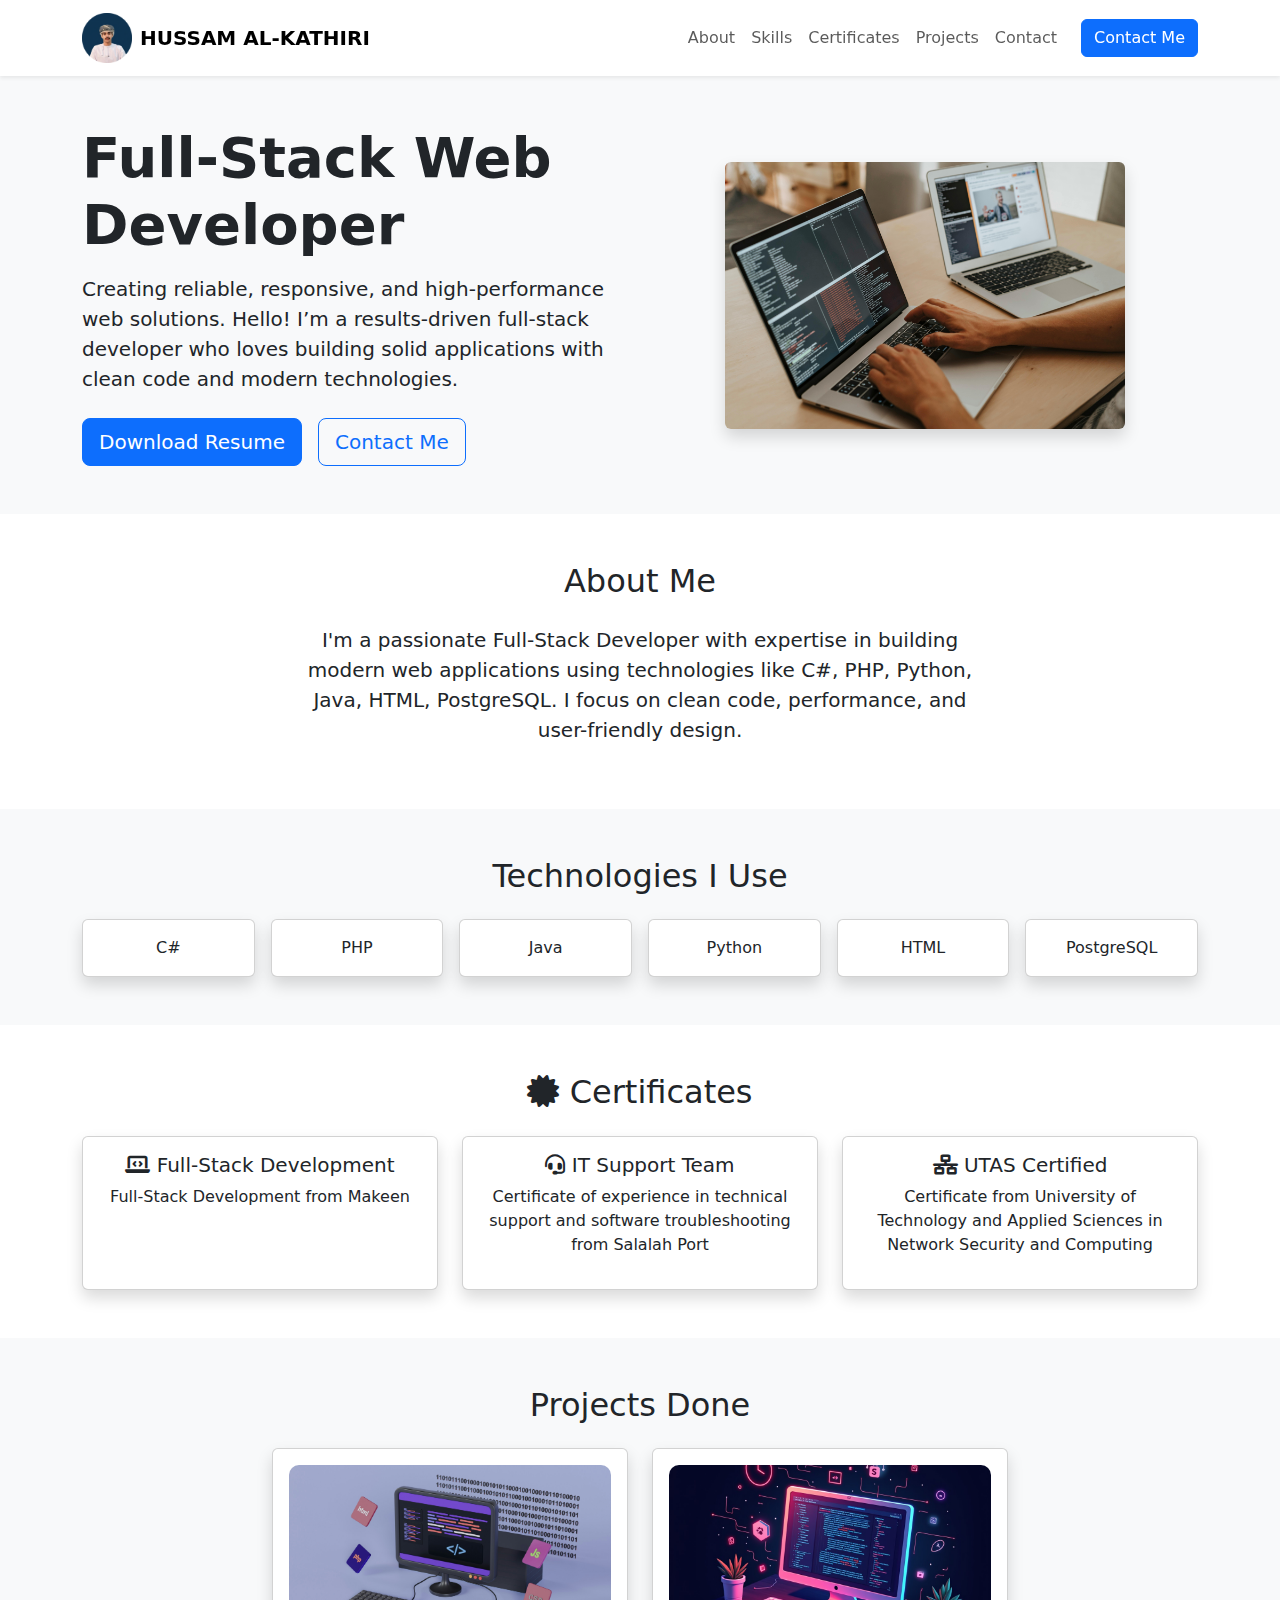
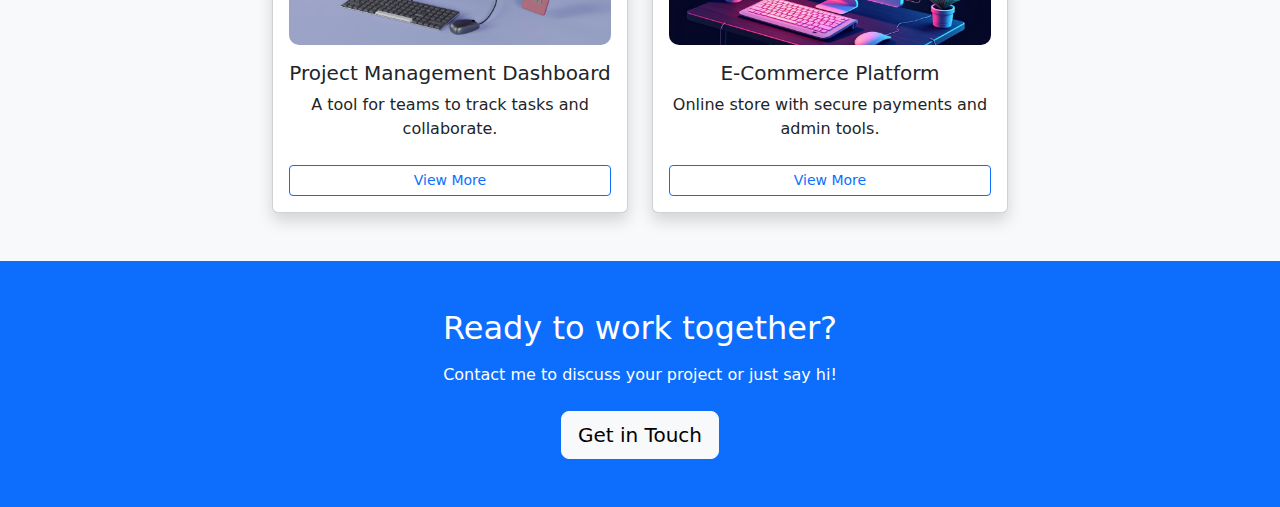
<file: My Bortfolio by Bootstrap/index.html>
<!DOCTYPE html>
<html lang="en">
<head>
  <meta charset="UTF-8">
  <meta name="viewport" content="width=device-width, initial-scale=1.0">
  <title>Hussam Al-Kathiri | Portfolio</title>

  <!-- Bootstrap 5.3 CSS -->
  <link href="https://cdn.jsdelivr.net/npm/bootstrap@5.3.0/dist/css/bootstrap.min.css" rel="stylesheet">
  
  <!-- Font Awesome -->
  <link rel="stylesheet" href="https://cdnjs.cloudflare.com/ajax/libs/font-awesome/6.5.1/css/all.min.css">
  
  <!-- Custom CSS -->
  <link rel="stylesheet" href="./assets/css/index.css">
</head>
<body>

<!-- Navbar -->
<nav class="navbar navbar-expand-lg navbar-light bg-white shadow-sm sticky-top">
  <div class="container">
    <a class="navbar-brand d-flex align-items-center" href="index.html">
      <img src="assets/img/BrandLogo.png" alt="Brand Logo" width="50" height="50" class="me-2">
      <span class="fw-bold">HUSSAM AL-KATHIRI</span>
    </a>
    <button class="navbar-toggler" type="button" data-bs-toggle="collapse" data-bs-target="#navbarNav">
      <span class="navbar-toggler-icon"></span>
    </button>
    <div class="collapse navbar-collapse" id="navbarNav">
      <ul class="navbar-nav ms-auto">
        <li class="nav-item"><a class="nav-link" href="about.html" target="_blank">About</a></li>
        <li class="nav-item"><a class="nav-link" href="skills.html" target="_blank">Skills</a></li>
        <li class="nav-item"><a class="nav-link" href="certificates.html" target="_blank">Certificates</a></li>
        <li class="nav-item"><a class="nav-link" href="projects.html" target="_blank">Projects</a></li>
        <li class="nav-item"><a class="nav-link" href="contact.html" target="_blank">Contact</a></li>
      </ul>
      <a class="btn btn-primary ms-lg-3" href="contact.html">Contact Me</a>
    </div>
  </div>
</nav>

<!-- Hero Section -->
<section class="hero bg-light py-5">
  <div class="container">
    <div class="row align-items-center">

      <!-- Text Column -->
      <div class="col-lg-6 text-center text-lg-start">
        <h1 class="display-4 fw-bold mb-3">Full-Stack Web Developer</h1>
        <p class="lead mb-4">
          Creating reliable, responsive, and high-performance web solutions.  
          Hello! I’m a results-driven full-stack developer who loves building solid applications 
          with clean code and modern technologies.
        </p>
        <div class="d-flex gap-3 justify-content-center justify-content-lg-start">
          <a href="assets/files/Hussam_CV.pdf" class="btn btn-primary btn-lg">Download Resume</a>
          <a href="contact.html" class="btn btn-outline-primary btn-lg">Contact Me</a>
        </div>
      </div>

      <!-- Image Column -->
      <div class="col-lg-6 text-center mt-4 mt-lg-0">
        <div class="rounded overflow-hidden shadow" style="max-width: 400px; margin:auto;">
          <img src="assets/img/Display-img.jpg" alt="Hussam Alkathiri" class="img-fluid">
        </div>
      </div>

    </div>
  </div>
</section>

<!-- Mini About -->
<section class="py-5 bg-white">
  <div class="container text-center">
    <h2 class="mb-4">About Me</h2>
    <p class="lead mx-auto" style="max-width:700px;">
      I'm a passionate Full-Stack Developer with expertise in building modern web applications using technologies like 
      <strong>C#, PHP, Python, Java, HTML, PostgreSQL</strong>. I focus on clean code, performance, and user-friendly design.
    </p>
  </div>
</section>

<!-- Skills Snapshot -->
<section class="py-5 bg-light">
  <div class="container">
    <h2 class="text-center mb-4">Technologies I Use</h2>
    <div class="row g-3 justify-content-center text-center">
      <div class="col-6 col-md-2"><div class="card p-3 shadow">C#</div></div>
      <div class="col-6 col-md-2"><div class="card p-3 shadow">PHP</div></div>
      <div class="col-6 col-md-2"><div class="card p-3 shadow">Java</div></div>
      <div class="col-6 col-md-2"><div class="card p-3 shadow">Python</div></div>
      <div class="col-6 col-md-2"><div class="card p-3 shadow">HTML</div></div>
      <div class="col-6 col-md-2"><div class="card p-3 shadow">PostgreSQL</div></div>
    </div>
  </div>
</section>

<!-- Certificates Preview -->
<section class="py-5 bg-white">
  <div class="container">
    <h2 class="text-center mb-4"><i class="fas fa-certificate"></i> Certificates</h2>
    <div class="row g-4 justify-content-center text-center">
      <div class="col-md-4">
        <div class="card p-3 shadow h-100">
          <h5><i class="fas fa-laptop-code"></i> Full-Stack Development</h5>
          <p>Full-Stack Development from Makeen</p>
        </div>
      </div>
      <div class="col-md-4">
        <div class="card p-3 shadow h-100">
          <h5><i class="fas fa-headset"></i> IT Support Team</h5>
          <p>Certificate of experience in technical support and software troubleshooting from Salalah Port</p>
        </div>
      </div>
      <div class="col-md-4">
        <div class="card p-3 shadow h-100">
          <h5><i class="fas fa-network-wired"></i> UTAS Certified</h5>
          <p>Certificate from University of Technology and Applied Sciences in Network Security and Computing</p>
        </div>
      </div>
    </div>
  </div>
</section>

<!-- Projects Highlights -->
<section class="py-5 bg-light">
  <div class="container">
    <h2 class="text-center mb-4">Projects Done</h2>
    <div class="row g-4 justify-content-center text-center">
      
      <!-- Card no.1 in Home page -->
      <div class="col-md-4">
        <div class="card p-3 shadow h-100">
          <img src="./assets/img/Cardsimag.jpg" class="card-img-top mb-3" alt="Project 1">
          <h5>Project Management Dashboard</h5>
          <p>A tool for teams to track tasks and collaborate.</p>
          <a href="projects.html" class="btn btn-outline-primary btn-sm mt-2">View More</a>
        </div>
      </div>
      
      <!-- Card no.2 in Home page -->
      <div class="col-md-4">
        <div class="card p-3 shadow h-100">
          <img src="./assets/img/PrgCaver.jpg" class="card-img-top mb-3" alt="Project 2">
          <h5>E-Commerce Platform</h5>
          <p>Online store with secure payments and admin tools.</p>
          <a href="projects.html" class="btn btn-outline-primary btn-sm mt-2">View More</a>
        </div>
      </div>
      
    </div>
  </div>
</section>


<!-- Call to Action -->
<section class="py-5 bg-primary text-white text-center">
  <div class="container">
    <h2 class="mb-3">Ready to work together?</h2>
    <p class="mb-4">Contact me to discuss your project or just say hi!</p>
    <a href="contact.html" class="btn btn-light btn-lg">Get in Touch</a>
  </div>
</section>

<!-- Bootstrap JS Bundle -->
<script src="https://cdn.jsdelivr.net/npm/bootstrap@5.3.0/dist/js/bootstrap.bundle.min.js"></script>
</body>
</html>
</file>
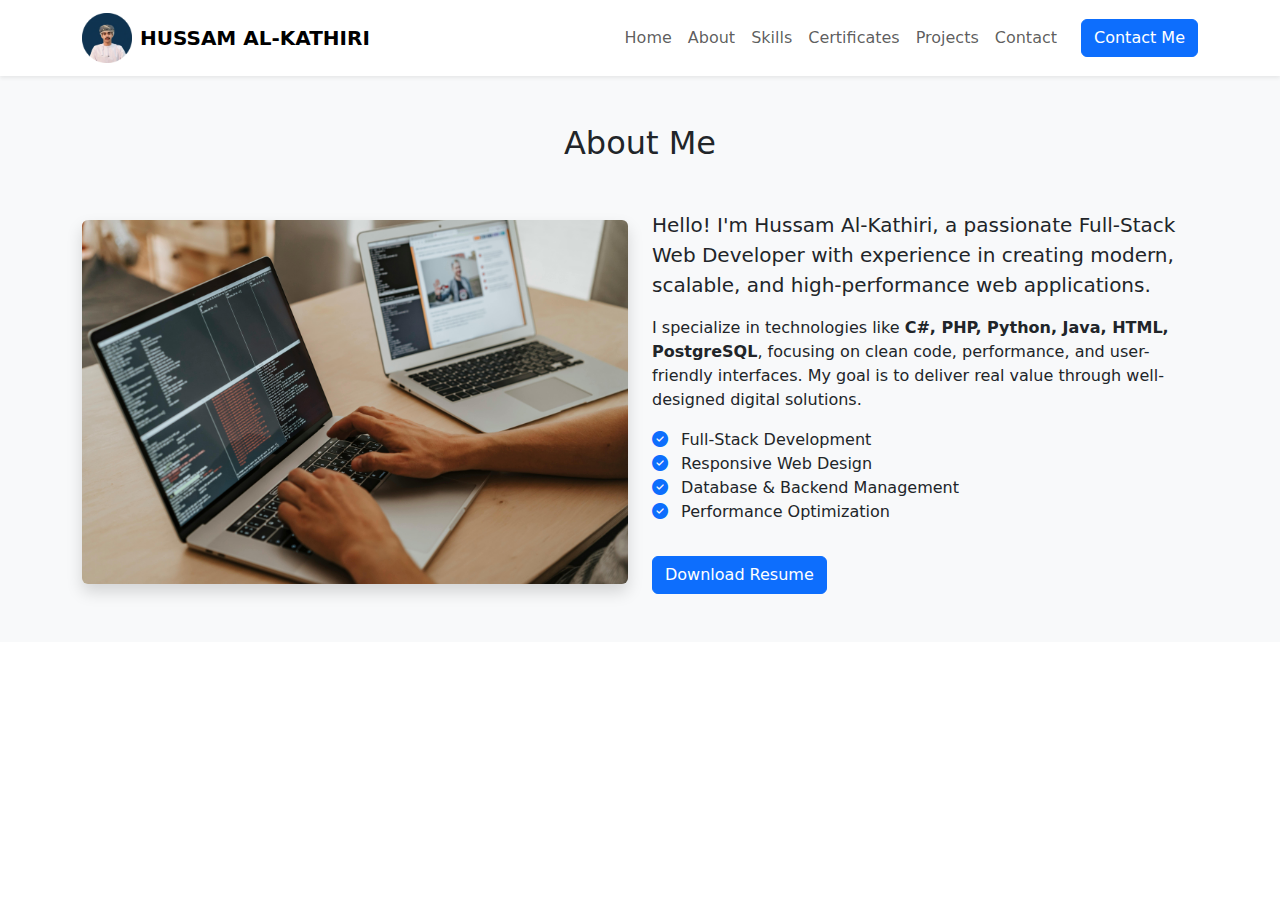
<file: My Bortfolio by Bootstrap/about.html>
<!DOCTYPE html>
<html lang="en">
<head>
  <meta charset="UTF-8">
  <meta name="viewport" content="width=device-width, initial-scale=1.0">
  <title>About | Hussam Al-Kathiri</title>

  <!-- Bootstrap CSS -->
  <link href="https://cdn.jsdelivr.net/npm/bootstrap@5.3.0/dist/css/bootstrap.min.css" rel="stylesheet">
  <link rel="stylesheet" href="https://cdnjs.cloudflare.com/ajax/libs/font-awesome/6.5.1/css/all.min.css">
  <link rel="stylesheet" href="./assets/css/index.css">
</head>
<body>

<!-- Navbar -->
<nav class="navbar navbar-expand-lg navbar-light bg-white shadow-sm sticky-top">
  <div class="container">
    <!-- Brand -->
    <a class="navbar-brand d-flex align-items-center" href="index.html">
      <img src="assets/img/BrandLogo.png" alt="Brand Logo" width="50" height="50" class="me-2">
      <span class="fw-bold">HUSSAM AL-KATHIRI</span>
    </a>

    <!-- Toggler -->
    <button class="navbar-toggler" type="button" data-bs-toggle="collapse" data-bs-target="#navbarNav">
      <span class="navbar-toggler-icon"></span>
    </button>

    <!-- Navbar links -->
    <div class="collapse navbar-collapse" id="navbarNav">
      <ul class="navbar-nav ms-auto">
        <li class="nav-item"><a class="nav-link" href="index.html">Home</a></li>
        <li class="nav-item"><a class="nav-link" href="about.html">About</a></li>
        <li class="nav-item"><a class="nav-link" href="skills.html">Skills</a></li>
        <li class="nav-item"><a class="nav-link" href="certificates.html">Certificates</a></li>
        <li class="nav-item"><a class="nav-link" href="projects.html">Projects</a></li>
        <li class="nav-item"><a class="nav-link" href="contact.html">Contact</a></li>
      </ul>
      <a class="btn btn-primary ms-lg-3" href="contact.html">Contact Me</a>
    </div>
  </div>
</nav>


<!-- About Section -->
<section class="py-5 bg-light">
  <div class="container">
    <h2 class="text-center mb-5">About Me</h2>
    <div class="row align-items-center">
      <div class="col-lg-6 text-center mb-4 mb-lg-0">
        <img src="assets/img/Display-img.jpg" alt="Hussam Alkathiri" class="img-fluid rounded shadow">
      </div>
      <div class="col-lg-6">
        <p class="lead mb-3">
          Hello! I'm Hussam Al-Kathiri, a passionate Full-Stack Web Developer with experience in creating modern, scalable, and high-performance web applications.
        </p>
        <p>
          I specialize in technologies like <strong>C#, PHP, Python, Java, HTML, PostgreSQL</strong>, focusing on clean code, performance, and user-friendly interfaces.  
          My goal is to deliver real value through well-designed digital solutions.
        </p>
        <ul class="list-unstyled mt-3">
          <li><i class="fas fa-check-circle text-primary me-2"></i> Full-Stack Development</li>
          <li><i class="fas fa-check-circle text-primary me-2"></i> Responsive Web Design</li>
          <li><i class="fas fa-check-circle text-primary me-2"></i> Database & Backend Management</li>
          <li><i class="fas fa-check-circle text-primary me-2"></i> Performance Optimization</li>
        </ul>
        <a href="assets/files/Hussam_CV.pdf" class="btn btn-primary mt-3">Download Resume</a>
      </div>
    </div>
  </div>
</section>

<script src="https://cdn.jsdelivr.net/npm/bootstrap@5.3.0/dist/js/bootstrap.bundle.min.js"></script>
</body>
</html>
</file>
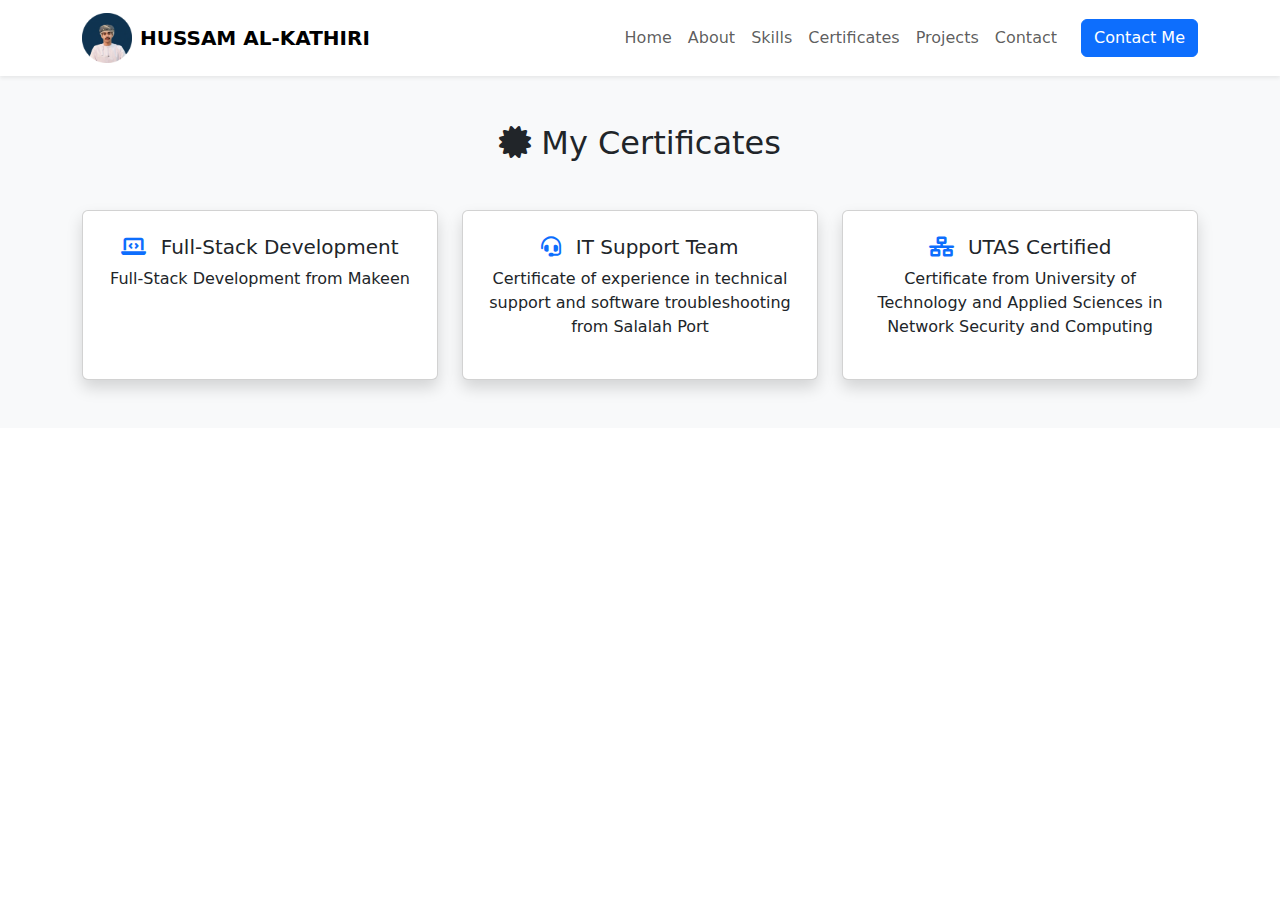
<file: My Bortfolio by Bootstrap/certificates.html>
<!DOCTYPE html>
<html lang="en">
<head>
  <meta charset="UTF-8">
  <meta name="viewport" content="width=device-width, initial-scale=1.0">
  <title>Certificates | Hussam Al-Kathiri</title>

  <link href="https://cdn.jsdelivr.net/npm/bootstrap@5.3.0/dist/css/bootstrap.min.css" rel="stylesheet">
  <link rel="stylesheet" href="https://cdnjs.cloudflare.com/ajax/libs/font-awesome/6.5.1/css/all.min.css">
  <link rel="stylesheet" href="./assets/css/index.css">
</head>
<body>

<!-- Navbar -->
<nav class="navbar navbar-expand-lg navbar-light bg-white shadow-sm sticky-top">
  <div class="container">
    <!-- Brand -->
    <a class="navbar-brand d-flex align-items-center" href="index.html">
      <img src="assets/img/BrandLogo.png" alt="Brand Logo" width="50" height="50" class="me-2">
      <span class="fw-bold">HUSSAM AL-KATHIRI</span>
    </a>

    <!-- Toggler -->
    <button class="navbar-toggler" type="button" data-bs-toggle="collapse" data-bs-target="#navbarNav">
      <span class="navbar-toggler-icon"></span>
    </button>

    <!-- Navbar links -->
    <div class="collapse navbar-collapse" id="navbarNav">
      <ul class="navbar-nav ms-auto">
        <li class="nav-item"><a class="nav-link" href="index.html">Home</a></li>
        <li class="nav-item"><a class="nav-link" href="about.html">About</a></li>
        <li class="nav-item"><a class="nav-link" href="skills.html">Skills</a></li>
        <li class="nav-item"><a class="nav-link" href="certificates.html">Certificates</a></li>
        <li class="nav-item"><a class="nav-link" href="projects.html">Projects</a></li>
        <li class="nav-item"><a class="nav-link" href="contact.html">Contact</a></li>
      </ul>
      <a class="btn btn-primary ms-lg-3" href="contact.html">Contact Me</a>
    </div>
  </div>
</nav>


<!-- Certificates Section -->
<section class="py-5 bg-light">
  <div class="container">
    <h2 class="text-center mb-5"><i class="fas fa-certificate"></i> My Certificates</h2>
    <div class="row g-4 justify-content-center text-center">
      <div class="col-md-4">
        <div class="card p-4 shadow h-100">
          <h5><i class="fas fa-laptop-code text-primary me-2"></i> Full-Stack Development</h5>
          <p>Full-Stack Development from Makeen</p>
        </div>
      </div>
      <div class="col-md-4">
        <div class="card p-4 shadow h-100">
          <h5><i class="fas fa-headset text-primary me-2"></i> IT Support Team</h5>
          <p>Certificate of experience in technical support and software troubleshooting from Salalah Port</p>
        </div>
      </div>
      <div class="col-md-4">
        <div class="card p-4 shadow h-100">
          <h5><i class="fas fa-network-wired text-primary me-2"></i> UTAS Certified</h5>
          <p>Certificate from University of Technology and Applied Sciences in Network Security and Computing</p>
        </div>
      </div>
    </div>
  </div>
</section>

<script src="https://cdn.jsdelivr.net/npm/bootstrap@5.3.0/dist/js/bootstrap.bundle.min.js"></script>
</body>
</html>
</file>
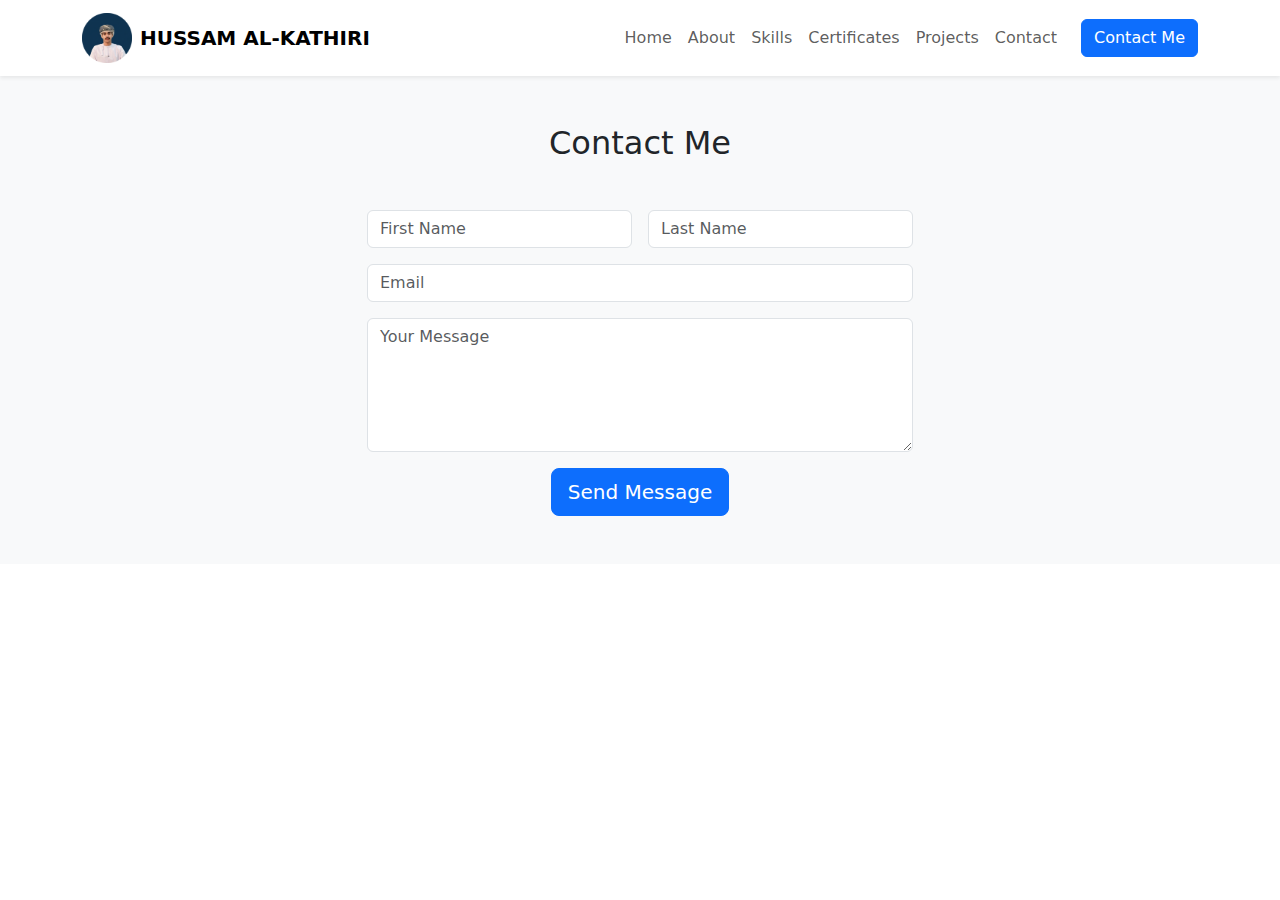
<file: My Bortfolio by Bootstrap/contact.html>
<!DOCTYPE html>
<html lang="en">
<head>
  <meta charset="UTF-8">
  <meta name="viewport" content="width=device-width, initial-scale=1.0">
  <title>Contact | Hussam Al-Kathiri</title>

  <link href="https://cdn.jsdelivr.net/npm/bootstrap@5.3.0/dist/css/bootstrap.min.css" rel="stylesheet">
  <link rel="stylesheet" href="https://cdnjs.cloudflare.com/ajax/libs/font-awesome/6.5.1/css/all.min.css">
  <link rel="stylesheet" href="./assets/css/index.css">
</head>
<body>

<!-- Navbar -->
<nav class="navbar navbar-expand-lg navbar-light bg-white shadow-sm sticky-top">
  <div class="container">
    <!-- Brand -->
    <a class="navbar-brand d-flex align-items-center" href="index.html">
      <img src="assets/img/BrandLogo.png" alt="Brand Logo" width="50" height="50" class="me-2">
      <span class="fw-bold">HUSSAM AL-KATHIRI</span>
    </a>

    <!-- Toggler -->
    <button class="navbar-toggler" type="button" data-bs-toggle="collapse" data-bs-target="#navbarNav">
      <span class="navbar-toggler-icon"></span>
    </button>

    <!-- Navbar links -->
    <div class="collapse navbar-collapse" id="navbarNav">
      <ul class="navbar-nav ms-auto">
        <li class="nav-item"><a class="nav-link" href="index.html">Home</a></li>
        <li class="nav-item"><a class="nav-link" href="about.html">About</a></li>
        <li class="nav-item"><a class="nav-link" href="skills.html">Skills</a></li>
        <li class="nav-item"><a class="nav-link" href="certificates.html">Certificates</a></li>
        <li class="nav-item"><a class="nav-link" href="projects.html">Projects</a></li>
        <li class="nav-item"><a class="nav-link" href="contact.html">Contact</a></li>
      </ul>
      <a class="btn btn-primary ms-lg-3" href="contact.html">Contact Me</a>
    </div>
  </div>
</nav>


<!-- Contact Section -->
<section class="py-5 bg-light">
  <div class="container">
    <h2 class="text-center mb-5">Contact Me</h2>
    <div class="row justify-content-center">
      <div class="col-lg-6">
        <form class="row g-3">
          <div class="col-md-6">
            <input type="text" class="form-control" placeholder="First Name" required>
          </div>
          <div class="col-md-6">
            <input type="text" class="form-control" placeholder="Last Name" required>
          </div>
          <div class="col-12">
            <input type="email" class="form-control" placeholder="Email" required>
          </div>
          <div class="col-12">
            <textarea class="form-control" rows="5" placeholder="Your Message" required></textarea>
          </div>
          <div class="col-12 text-center">
            <button type="submit" class="btn btn-primary btn-lg">Send Message</button>
          </div>
        </form>
      </div>
    </div>
  </div>
</section>

<script src="https://cdn.jsdelivr.net/npm/bootstrap@5.3.0/dist/js/bootstrap.bundle.min.js"></script>
</body>
</html>
</file>
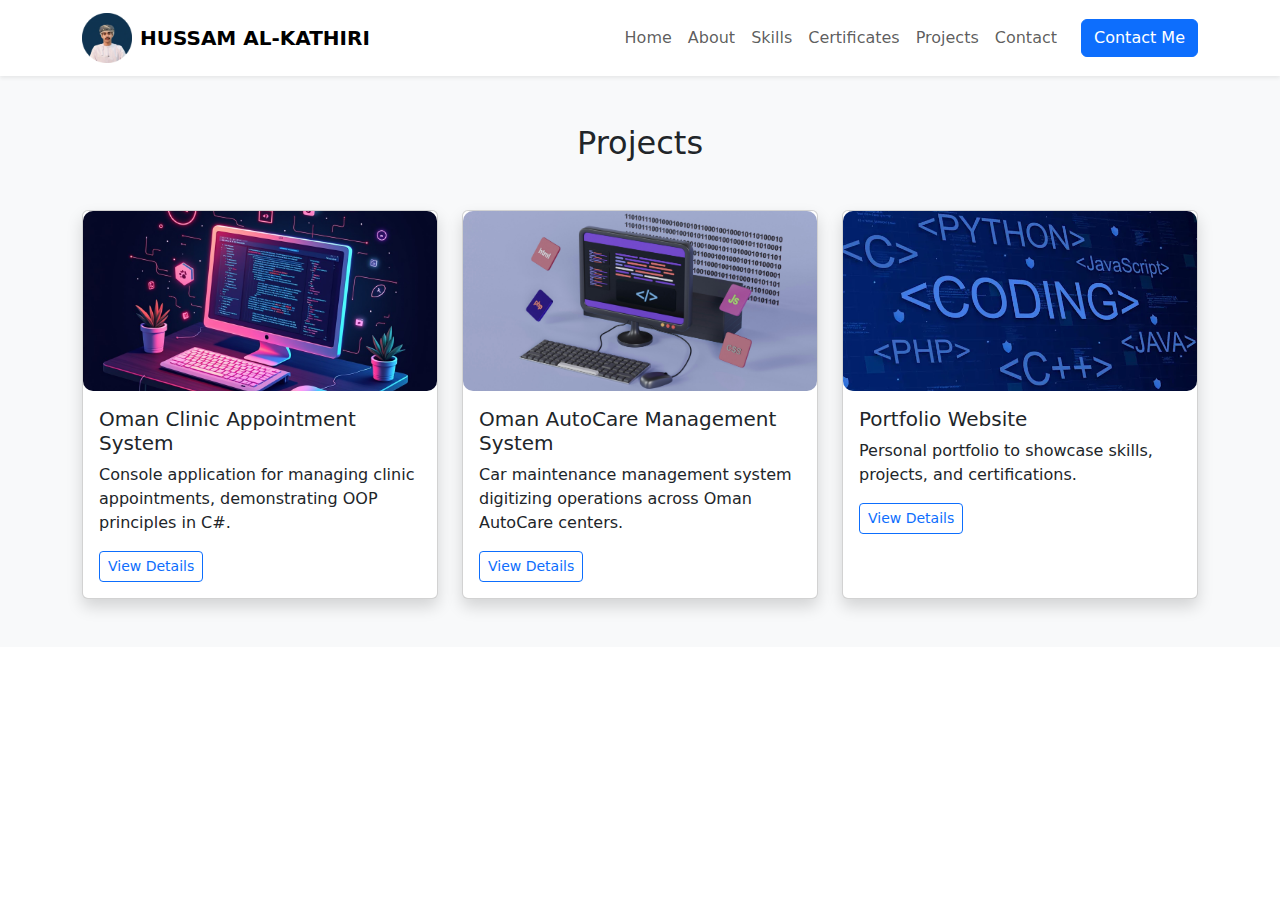
<file: My Bortfolio by Bootstrap/projects.html>
<!DOCTYPE html>
<html lang="en">
<head>
  <meta charset="UTF-8">
  <meta name="viewport" content="width=device-width, initial-scale=1.0">
  <title>Projects | Hussam Al-Kathiri</title>

  <link href="https://cdn.jsdelivr.net/npm/bootstrap@5.3.0/dist/css/bootstrap.min.css" rel="stylesheet">
  <link rel="stylesheet" href="https://cdnjs.cloudflare.com/ajax/libs/font-awesome/6.5.1/css/all.min.css">
  <link rel="stylesheet" href="./assets/css/index.css">
</head>
<body>

<!-- Navbar -->
<nav class="navbar navbar-expand-lg navbar-light bg-white shadow-sm sticky-top">
  <div class="container">
    <a class="navbar-brand d-flex align-items-center" href="index.html">
      <img src="assets/img/BrandLogo.png" alt="Brand Logo" width="50" height="50" class="me-2">
      <span class="fw-bold">HUSSAM AL-KATHIRI</span>
    </a>
    <button class="navbar-toggler" type="button" data-bs-toggle="collapse" data-bs-target="#navbarNav">
      <span class="navbar-toggler-icon"></span>
    </button>
    <div class="collapse navbar-collapse" id="navbarNav">
      <ul class="navbar-nav ms-auto">
        <li class="nav-item"><a class="nav-link" href="index.html">Home</a></li>
        <li class="nav-item"><a class="nav-link" href="about.html">About</a></li>
        <li class="nav-item"><a class="nav-link" href="skills.html">Skills</a></li>
        <li class="nav-item"><a class="nav-link" href="certificates.html">Certificates</a></li>
        <li class="nav-item"><a class="nav-link" href="projects.html">Projects</a></li>
        <li class="nav-item"><a class="nav-link" href="contact.html">Contact</a></li>
      </ul>
      <a class="btn btn-primary ms-lg-3" href="contact.html">Contact Me</a>
    </div>
  </div>
</nav>

<!-- Projects Section -->
<section class="py-5 bg-light">
  <div class="container">
    <h2 class="text-center mb-5">Projects</h2>
    <div class="row g-4 justify-content-center">

      <!-- Project 1 -->
      <div class="col-md-4">
        <div class="card project-card shadow h-100">
          <img src="./assets/img/PrgCaver.jpg" class="card-img-top" alt="Project 1">
          <div class="card-body">
            <h5 class="card-title">Oman Clinic Appointment System</h5>
            <p class="card-text">Console application for managing clinic appointments, demonstrating OOP principles in C#.</p>
            <a href="https://github.com/Hussam-Alkathiri/OmanClinicSystemSolution" class="btn btn-outline-primary btn-sm">View Details</a>
          </div>
        </div>
      </div>

      <!-- Project 2 -->
      <div class="col-md-4">
        <div class="card project-card shadow h-100">
          <img src="./assets/img/Cardsimag.jpg" class="card-img-top" alt="Project 2">
          <div class="card-body">
            <h5 class="card-title">Oman AutoCare Management System</h5>
            <p class="card-text">Car maintenance management system digitizing operations across Oman AutoCare centers.</p>
            <a href="https://github.com/Hussam-Alkathiri/Oman_AutoCare_System" class="btn btn-outline-primary btn-sm">View Details</a>
          </div>
        </div>
      </div>

      <!-- Project 3 -->
      <div class="col-md-4">
        <div class="card project-card shadow h-100">
          <img src="./assets/img/CardCover1.jpg" class="card-img-top" alt="Project 3">
          <div class="card-body">
            <h5 class="card-title">Portfolio Website</h5>
            <p class="card-text">Personal portfolio to showcase skills, projects, and certifications.</p>
            <a href="#" class="btn btn-outline-primary btn-sm">View Details</a>
          </div>
        </div>
      </div>
    </div>
  </div>
</section>



<!-- JS -->
<script src="https://cdn.jsdelivr.net/npm/bootstrap@5.3.0/dist/js/bootstrap.bundle.min.js"></script>
</body>
</html>
</file>
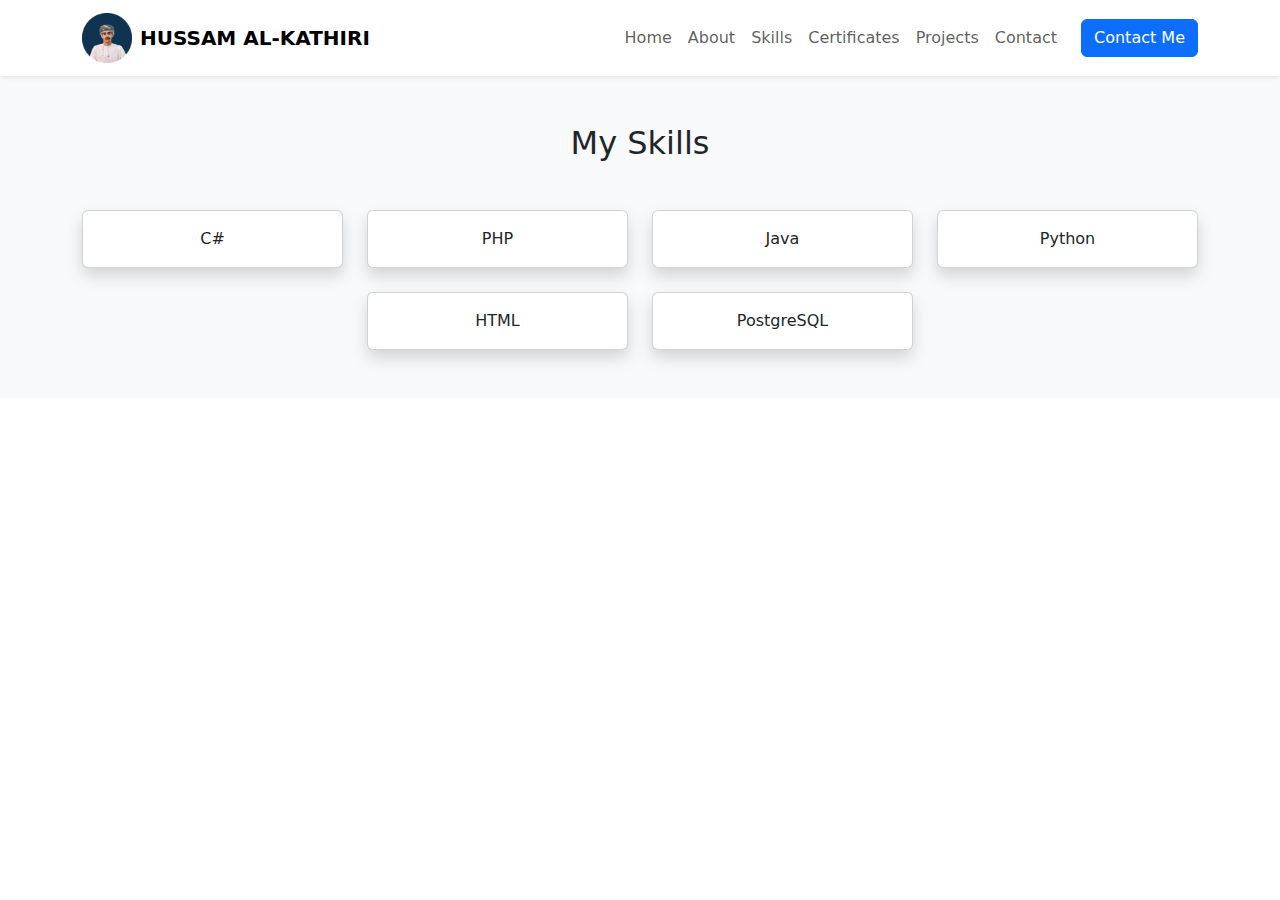
<file: My Bortfolio by Bootstrap/skills.html>
<!DOCTYPE html>
<html lang="en">
<head>
  <meta charset="UTF-8">
  <meta name="viewport" content="width=device-width, initial-scale=1.0">
  <title>Skills | Hussam Al-Kathiri</title>

  <link href="https://cdn.jsdelivr.net/npm/bootstrap@5.3.0/dist/css/bootstrap.min.css" rel="stylesheet">
  <link rel="stylesheet" href="https://cdnjs.cloudflare.com/ajax/libs/font-awesome/6.5.1/css/all.min.css">
  <link rel="stylesheet" href="./assets/css/index.css">
</head>
<body>

<!-- Navbar -->
<nav class="navbar navbar-expand-lg navbar-light bg-white shadow-sm sticky-top">
  <div class="container">
    <!-- Brand -->
    <a class="navbar-brand d-flex align-items-center" href="index.html">
      <img src="assets/img/BrandLogo.png" alt="Brand Logo" width="50" height="50" class="me-2">
      <span class="fw-bold">HUSSAM AL-KATHIRI</span>
    </a>

    <!-- Toggler -->
    <button class="navbar-toggler" type="button" data-bs-toggle="collapse" data-bs-target="#navbarNav">
      <span class="navbar-toggler-icon"></span>
    </button>

    <!-- Navbar links -->
    <div class="collapse navbar-collapse" id="navbarNav">
      <ul class="navbar-nav ms-auto">
        <li class="nav-item"><a class="nav-link" href="index.html">Home</a></li>
        <li class="nav-item"><a class="nav-link" href="about.html">About</a></li>
        <li class="nav-item"><a class="nav-link" href="skills.html">Skills</a></li>
        <li class="nav-item"><a class="nav-link" href="certificates.html">Certificates</a></li>
        <li class="nav-item"><a class="nav-link" href="projects.html">Projects</a></li>
        <li class="nav-item"><a class="nav-link" href="contact.html">Contact</a></li>
      </ul>
      <a class="btn btn-primary ms-lg-3" href="contact.html">Contact Me</a>
    </div>
  </div>
</nav>


<!-- Skills Section -->
<section class="py-5 bg-light">
  <div class="container">
    <h2 class="text-center mb-5">My Skills</h2>
    <div class="row g-4 justify-content-center">
      <div class="col-6 col-md-3 text-center">
        <div class="card p-3 shadow h-100">C#</div>
      </div>
      <div class="col-6 col-md-3 text-center">
        <div class="card p-3 shadow h-100">PHP</div>
      </div>
      <div class="col-6 col-md-3 text-center">
        <div class="card p-3 shadow h-100">Java</div>
      </div>
      <div class="col-6 col-md-3 text-center">
        <div class="card p-3 shadow h-100">Python</div>
      </div>
      <div class="col-6 col-md-3 text-center">
        <div class="card p-3 shadow h-100">HTML</div>
      </div>
      <div class="col-6 col-md-3 text-center">
        <div class="card p-3 shadow h-100">PostgreSQL</div>
      </div>
    </div>
  </div>
</section>

<script src="https://cdn.jsdelivr.net/npm/bootstrap@5.3.0/dist/js/bootstrap.bundle.min.js"></script>
</body>
</html>
</file>
<file: My Bortfolio by Bootstrap/assets/css/index.css>
/* Hover effect للبطاقات (مشاريع + شهادات) */
.card {
    transition: transform 0.3s ease, box-shadow 0.3s ease;
}

.card:hover {
    transform: scale(1.05); /* تكبر البطاقة 5% */
    box-shadow: 0 15px 30px rgba(0,0,0,0.2); /* ظل أكبر */
    cursor: pointer; /* مؤشر الماوس يتحول لليد عند المرور */
}

.project-card .card-img-top {
    height: 180px;
    object-fit: cover;
    border-top-left-radius: 10px;
    border-top-right-radius: 10px;
}
.card-img-top {
    width: 100%;
    height: 180px;       /* ارتفاع ثابت لكل الصور */
    object-fit: cover;   /* الصور تغطي البطاقة بدون تشويه */
    border-radius: 10px; /* زوايا دائرية */
}

.navbar .nav-link {
    transition: color 0.3s, transform 0.3s;
}

.navbar .nav-link:hover {
    color: #17191c;  /* تغيير اللون عند المرور */
    transform: scale(1.2); /* تكبير خفيف */
}
</file>
